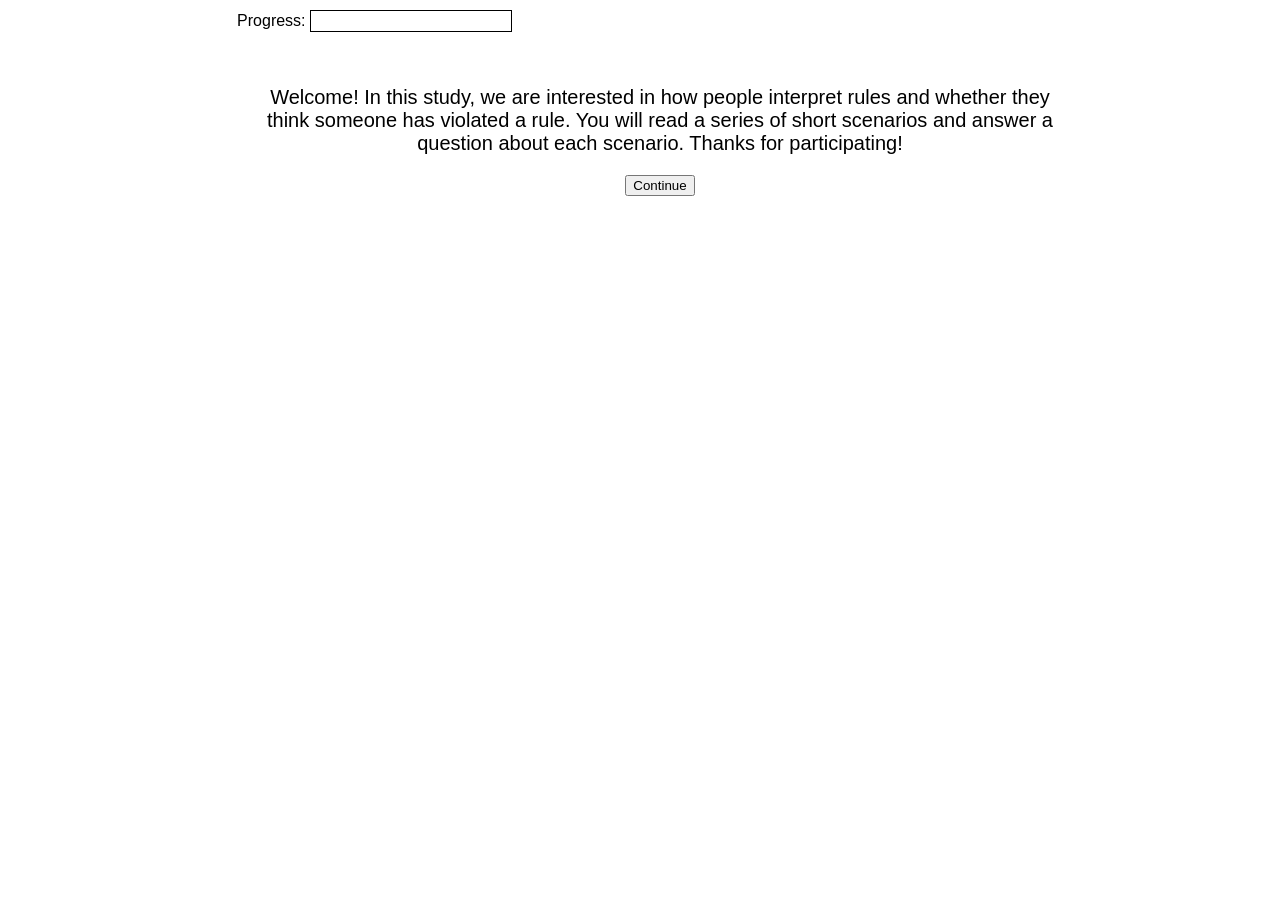
<file: experiments/main-repli/index.html>
<html>

<head>
    <title>Rule interpretation experiment</title>

    <!-- external general utilities -->
    <script src="./_shared/js/jquery-1.11.1.min.js "></script>
    <script src="./_shared/full-projects/jquery-ui/jquery-ui.min.js"></script>
    <script src="./_shared/js/underscore-min.js"></script>
    <script src="./_shared/js/collectdata.js"></script>

    <!-- cocolab experiment logic -->
    <script src="./_shared/js/exp-V2.js"></script>
    <script src="./_shared/js/stream-V2.js"></script>

    <!-- cocolab general utilities -->
    <script src="./_shared/js/browserCheck.js"></script>
    <script src="./_shared/js/utils.js"></script>

    <!-- CSS -->
    <link href="./_shared/full-projects/jquery-ui/jquery-ui.min.css" rel="stylesheet" type="text/css"/>
    <link href="./_shared/css/cocolab-style.css" rel="stylesheet" type="text/css"/>
    <link href="./css/local-style.css" rel="stylesheet" type="text/css"/>

    <!-- experiment files -->
    <script src="./js/stimuli.js"></script>
    <script src="./js/index.js"></script>
</head>

<body onload="init();">
  <noscript>This task requires JavaScript.</noscript>

  <div id="debug_overlay" style="display:none; position:fixed; top:8px; left:8px; z-index:9999; background:rgba(0,0,0,0.75); color:#fff; font-family:monospace; font-size:13px; padding:6px 10px; border-radius:4px; pointer-events:none;">
    Tab switches: <span id="debug_tab_switches">0</span><br>
    Cursor departs: <span id="debug_cursor_departs">0</span>
  </div>

  <!-- Warning toast (shown when approaching the integrity threshold) -->
  <div id="warning_toast" style="display:none; position:fixed; top:16px; left:50%; transform:translateX(-50%); z-index:10000; background:#fff3cd; color:#856404; border:2px solid #ffc107; padding:14px 22px; border-radius:6px; font-size:15px; max-width:520px; width:90%; text-align:center; box-shadow:0 2px 10px rgba(0,0,0,0.2);"></div>

  <!-- Return-study overlay (shown when threshold is exceeded) -->
  <div id="return_study_overlay" style="display:none; position:fixed; top:0; left:0; width:100%; height:100%; background:#fff; z-index:99999; overflow-y:auto;">
    <div style="max-width:600px; margin:80px auto; padding:30px; text-align:center; font-family:Arial, Helvetica, sans-serif;">
      <h2 style="color:#c00;">Please return this study.</h2>
      <p>You have left the study window (by switching browser tabs or moving your cursor outside the browser) more than 4 times. As stated in the instructions, participants who do so will be asked to return the study.</p>
      <p>Please return this submission via your <strong>Prolific</strong> dashboard.</p>
      <p><strong>DO NOT SUBMIT FOR APPROVAL.</strong> To avoid adversely affecting your approval rate, you must return the study.</p>
      <p>You may message the study administrator with the message <em>"BROWSER WINDOW"</em> to receive a partial payment for your time. (Please allow up to 24 hours for processing.)</p>
    </div>
  </div>

  <!-- SLIDE: Welcome / start -->
  <div class="slide" id="i0">
    <br><br>
    <p id="instruct-text">
      Welcome! In this study, we are interested in how people interpret rules and whether they think someone has violated a rule.
      You will read a series of short scenarios and answer a question about each scenario. Thanks for participating!
    </p>
    <button id="start_button" type="button">Continue</button>
    <p id="mustaccept" style="color:red; display:none;">Please accept the HIT before starting.</p>
  </div>

  <!-- SLIDE: Consent form -->
  <div class="slide" id="consent" style="text-align:left;">
    <br>
    <h2>Consent Form</h2>
    <p>Please consider the following information before agreeing to participate: <br><br>
      • In this experiment you will read a few short stories and answer brief questions about them. The entire study should take approximately 6 minutes to complete. <br> 
      • You must be at least 18 years of age to participate in this study. <br>
      • There are no risks or personal benefits of any kind involved in this study (other than your remuneration). <br>
      • You will be paid for your participation at the posted rate (provided that you complete the whole study). <br>
      • Your participation in this study will remain confidential. The researchers will not record or analyse any data allowing for your identification. <br> 
      • This is an academic study and the researchers are not going to use obtained results for any commercial purposes. <br>
      • Participation in this study is voluntary. At any point, you may refuse to participate further without providing any explanation. <br>
      • The study is part of a research project conducted at the Interdisciplinary Centre for Ethics at the Jagiellonian University. Should you have any questions or wish to learn more about this study and its results, please reach out to Piotr Bystranowski at piotr.bystranowski@uj.edu.pl <br>
      • By clicking the "I consent &mdash; continue" button below, and proceeding to the study task you indicate that you have read this form and consented to participate in accordance with the above conditions. <br>
    </p>
    <div style="text-align:center;"><button type="button" onclick="_s.button()">I consent &mdash; continue</button></div>
  </div>

  <!-- Failed comprehension check overlay -->
  <div id="failed_check_overlay" style="display:none; position:fixed; top:0; left:0; width:100%; height:100%; background:#fff; z-index:99999; overflow-y:auto;">
    <div style="max-width:600px; margin:80px auto; padding:30px; text-align:center; font-family:Arial, Helvetica, sans-serif;">
      <h2 style="color:#c00;">Please return this study.</h2>
      <p>You did not pass the comprehension check after two attempts. We require participants to understand the instructions before proceeding.</p>
      <p>Please return this submission via your <strong>Prolific</strong> dashboard.</p>
      <p><strong>DO NOT SUBMIT FOR APPROVAL.</strong> To avoid adversely affecting your approval rate, you must return the study.</p>
      <p>You may message the study administrator with the message <em>"COMP CHECK"</em> to receive a partial payment for your time. (Please allow up to 24 hours for processing.)</p>
    </div>
  </div>

  <!-- SLIDE: Instructions -->
  <div class="slide" id="instructions">
    <br>
    <h2>Instructions</h2>
    <div id="instructions_main"></div>
    <p><b>Important:</b> This study records mouse movements and tab switching to ensure you do not consult external sources during the task. <b><span style="color:red;">If your cursor leaves the browser window and/or you switch tabs more than 4 times during the study, you will be asked to return the study.</span></b></p>
    <div style="text-align:center;"><button type="button" onclick="_s.button()">Continue</button></div>
  </div>

  <!-- SLIDE: Comprehension check -->
  <div class="slide" id="comprehension_check">
    <br>
    <h2>Comprehension Check</h2>
    <p>Were you able to understand the instructions on the previous page?<br>
    If so, please select the statement that best matches the instructions you just read.</p>
    <div id="comp_check_options" style="text-align:left; margin:15px 0;"></div>
    <p id="comp_check_error" style="color:red; display:none;">That answer is incorrect. Please try again.</p>
    <p id="comp_check_no_selection" style="color:red; display:none;">Please select an answer before continuing.</p>
    <div style="text-align:center;">
      <button type="button" onclick="_s.back_to_instructions()">Re-read instructions</button>
      &nbsp;&nbsp;
      <button type="button" onclick="_s.submit_check()">Start study</button>
    </div>
  </div>

  <!-- SLIDE: Trial -->
  <div class="slide" id="trial">
    <br>

    <div id="demoView" style="text-align:left; font-family: Arial, Helvetica, sans-serif;">
      <font color="red"><b>DEMO VIEW</b></font><br>
      <div id="demoName"></div>
      <div id="demoCondition"></div>
    </div>

    <br>

    <div id="vignette" style="text-align:justify; font-family: Arial, Helvetica, sans-serif; background-color:#faeeca; padding:10px; border:5px solid gray;">
    </div>

    <hr>

    <table style="font-size:18px; width:100%;">

      <tr>
        <td>
          <div id="question_text" style="text-align:left;"></div>
          <p id="question_bonus_note" style="font-size:14px; font-style:italic; text-align:left; margin-top:10px; margin-bottom:0;"></p>
          <center><br>
            <label><input type="radio" name="q1" value="yes"/> YES</label>
            &nbsp;&nbsp;&nbsp;
            <label><input type="radio" name="q1" value="no"/> NO</label>
          </center>
        </td>
      </tr>

      <tr>
        <td>
          <center>
            <p id="error_msg" style="color:red; display:none;">Please answer the question before proceeding.</p>
          </center>
        </td>
      </tr>

      <tr>
        <td>
          <center>
            <button onclick="_s.button_continue()">Continue</button>
          </center>
        </td>
      </tr>

    </table>
  </div>

  <!-- SLIDE: Debrief / subject info -->
  <div class="slide" id="subj_info">
    <div class="long_form">
      <p><p>
      <div class="subj_info_title">Additional information</div>

      <p>Answering the following questions is optional, but will help us understand your responses in the study.</p>

      <p>Native language: <input type="text" id="language"/><br>
      <label>(the language(s) spoken at home when you were a child)</label></p>

      <p>What best describes your legal background?
      <select id="legaltraining">
        <option value="-1"></option>
        <option value="0">No formal legal training and/or law school</option>
        <option value="1">Some formal legal training and/or law school</option>
        <option value="2">Professional legal degree (such as a JD or LLM)</option>
        <option value="3">Practicing lawyer</option>
      </select>
      </p>

      <p>Did you read the instructions and do you think you did the experiment correctly?<br>
      <label><input type="radio" name="assess" value="No"/> No</label>
      <label><input type="radio" name="assess" value="Yes"/> Yes</label>
      <label><input type="radio" name="assess" value="Confused"/> I was confused</label></p>

      <p>Were there any problems or bugs in the experiment?</p>
      <textarea id="problems" rows="2" cols="50"></textarea>

      <p>Gender:
      <select id="gender">
        <option value=""></option>
        <option value="Male">Male</option>
        <option value="Female">Female</option>
        <option value="Other">Other/Prefer not to answer</option>
      </select>
      </p>

      <p>Age: <input type="text" id="age"/></p>

      <div id="checkboxes">
      <p>What is your race/ethnicity? Select all that apply:</p>
      <ul style="list-style-type:none;" align="center">
        <li><label><input name="raceX" type="checkbox" id="Asian" value="Asian"/> Asian</label></li>
        <li><label><input name="raceX" type="checkbox" id="AA" value="AA"/> Black or African American</label></li>
        <li><label><input name="raceX" type="checkbox" id="Latino" value="Latino"/> Hispanic or Latino</label></li>
        <li><label><input name="raceX" type="checkbox" id="PI" value="PI"/> Native Hawaiian or Other Pacific Islander</label></li>
        <li><label><input name="raceX" type="checkbox" id="White" value="White"/> White</label></li>
      </ul>
      </div>

      <p>Level of Education:
      <select id="education">
        <option value="-1"></option>
        <option value="0">Some High School</option>
        <option value="1">Graduated High School</option>
        <option value="2">Some College</option>
        <option value="3">Graduated College</option>
        <option value="4">Hold a higher degree</option>
      </select>
      </p>

      <p>Which of the following options do you feel your political beliefs most closely align with?</p>
      <select id="affiliation">
        <option value="-1"></option>
        <option value="0">Liberal Democrat (most liberal)</option>
        <option value="1">Democratic-leaning Independent</option>
        <option value="2">Moderate Democrat</option>
        <option value="3">Independent (most neutral)</option>
        <option value="4">Moderate Republican</option>
        <option value="5">Republican-leaning Independent</option>
        <option value="6">Conservative Republican (most conservative)</option>
      </select>

      <p>How familiar are you with AI chatbot platforms such as ChatGPT, Claude, and Gemini?
      <select id="ai_familiarity">
        <option value="-1"></option>
        <option value="0">Not at all familiar</option>
        <option value="1">Not very familiar</option>
        <option value="2">Moderately familiar</option>
        <option value="3">Highly familiar</option>
      </select>
      </p>

      <p>Did you enjoy the experiment?</p>
      <select id="enjoyment">
        <option value="-1"></option>
        <option value="0">No.</option>
        <option value="1">It was fine.</option>
        <option value="2">Yes.</option>
      </select>

      <p>We would be interested in any comments you have about this experiment. Please type them here:</p>
      <textarea id="comments" rows="3" cols="50"></textarea>
      <br/><p>
      <button onclick="_s.button_submit()">Submit</button>
    </div>
  </div>

  <div id="thanks" class="slide js">
    <p class="big">Thanks for your time!</p>
    Please do not close this window...
  </div>

  <div class="progress">
    <span>Progress:</span>
    <div class="bar-wrapper">
      <div class="bar" width="0%"></div>
    </div>
  </div>

</body>
</html>
</file>
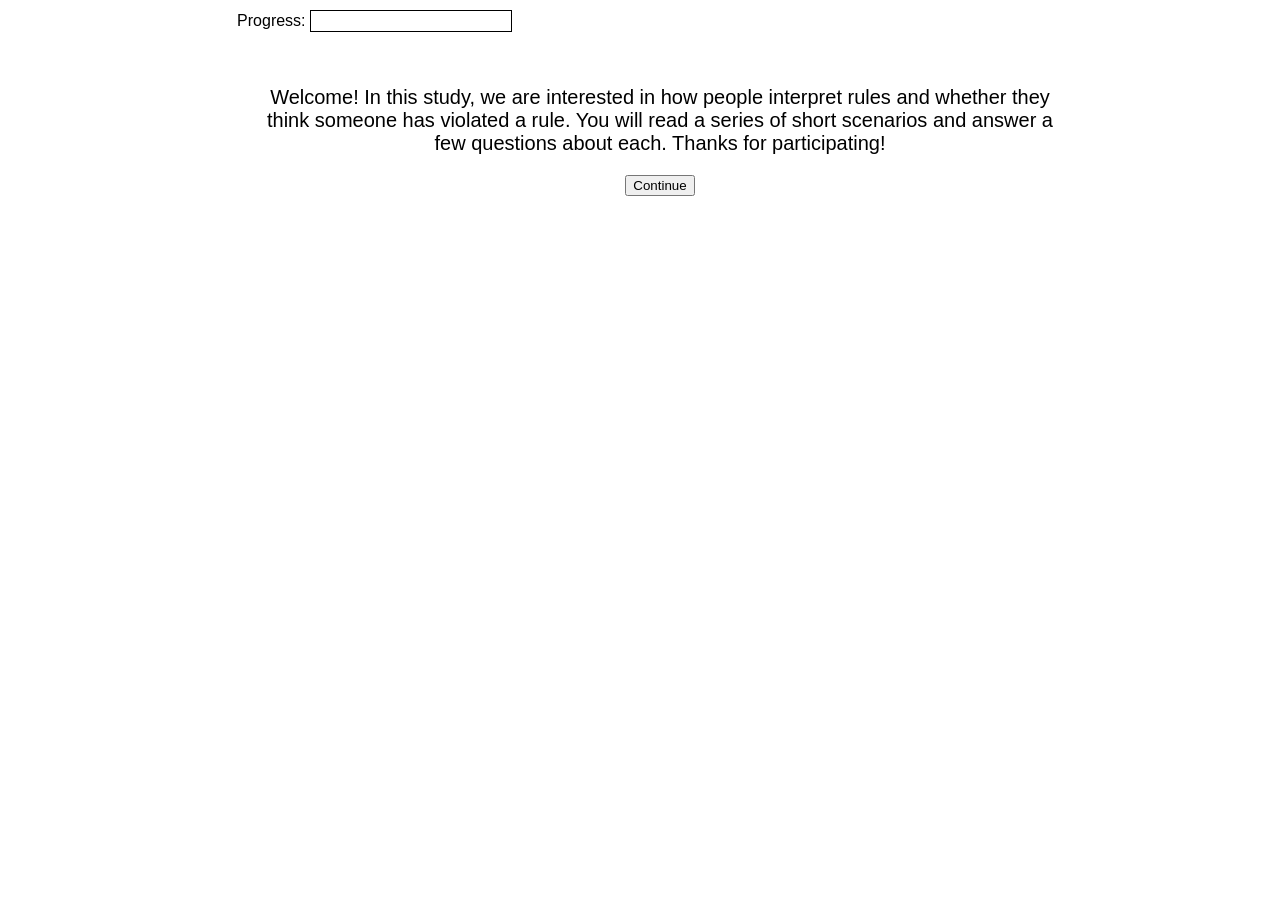
<file: experiments/main/index.html>
<html>

<head>
    <title>Rule interpretation experiment</title>

    <!-- external general utilities -->
    <script src="./_shared/js/jquery-1.11.1.min.js "></script>
    <script src="./_shared/full-projects/jquery-ui/jquery-ui.min.js"></script>
    <script src="./_shared/js/underscore-min.js"></script>
    <script src="./_shared/js/collectdata.js"></script>

    <!-- cocolab experiment logic -->
    <script src="./_shared/js/exp-V2.js"></script>
    <script src="./_shared/js/stream-V2.js"></script>

    <!-- cocolab general utilities -->
    <script src="./_shared/js/browserCheck.js"></script>
    <script src="./_shared/js/utils.js"></script>

    <!-- CSS -->
    <link href="./_shared/full-projects/jquery-ui/jquery-ui.min.css" rel="stylesheet" type="text/css"/>
    <link href="./_shared/css/cocolab-style.css" rel="stylesheet" type="text/css"/>
    <link href="./css/local-style.css" rel="stylesheet" type="text/css"/>

    <!-- experiment files -->
    <script src="./js/stimuli.js"></script>
    <script src="./js/index.js"></script>
</head>

<body onload="init();">
  <noscript>This task requires JavaScript.</noscript>

  <div id="debug_overlay" style="display:none; position:fixed; top:8px; left:8px; z-index:9999; background:rgba(0,0,0,0.75); color:#fff; font-family:monospace; font-size:13px; padding:6px 10px; border-radius:4px; pointer-events:none;">
    Tab switches: <span id="debug_tab_switches">0</span><br>
    Cursor departs: <span id="debug_cursor_departs">0</span>
  </div>

  <!-- Warning toast (shown when approaching the integrity threshold) -->
  <div id="warning_toast" style="display:none; position:fixed; top:16px; left:50%; transform:translateX(-50%); z-index:10000; background:#fff3cd; color:#856404; border:2px solid #ffc107; padding:14px 22px; border-radius:6px; font-size:15px; max-width:520px; width:90%; text-align:center; box-shadow:0 2px 10px rgba(0,0,0,0.2);"></div>

  <!-- Return-study overlay (shown when threshold is exceeded) -->
  <div id="return_study_overlay" style="display:none; position:fixed; top:0; left:0; width:100%; height:100%; background:#fff; z-index:99999; overflow-y:auto;">
    <div style="max-width:600px; margin:80px auto; padding:30px; text-align:center; font-family:Arial, Helvetica, sans-serif;">
      <h2 style="color:#c00;">Please return this study.</h2>
      <p>You have left the study window (by switching browser tabs or moving your cursor outside the browser) more than 4 times. As stated in the instructions, participants who do so will be asked to return the study.</p>
      <p>Please return this submission via your <strong>Prolific</strong> dashboard.</p>
      <p><strong>DO NOT SUBMIT FOR APPROVAL.</strong> To avoid adversely affecting your approval rate, you must return the study.</p>
      <p>You may message the study administrator with the message <em>"BROWSER WINDOW"</em> to receive a partial payment for your time. (Please allow up to 24 hours for processing.)</p>
    </div>
  </div>

  <!-- SLIDE: Welcome / start -->
  <div class="slide" id="i0">
    <br><br>
    <p id="instruct-text">
      Welcome! In this study, we are interested in how people interpret rules and whether they think someone has violated a rule.
      You will read a series of short scenarios and answer a few questions about each. Thanks for participating!
    </p>
    <button id="start_button" type="button">Continue</button>
    <p id="mustaccept" style="color:red; display:none;">Please accept the HIT before starting.</p>
  </div>

  <!-- SLIDE: Consent form -->
  <div class="slide" id="consent" style="text-align:left;">
    <br>
    <h2>Consent Form</h2>
    <p>Please consider the following information before agreeing to participate: <br><br>
      • In this experiment you will read a few short stories and answer brief questions about them. The entire study should take approximately 6 minutes to complete. <br> 
      • You must be at least 18 years of age to participate in this study. <br>
      • There are no risks or personal benefits of any kind involved in this study (other than your remuneration). <br>
      • You will be paid for your participation at the posted rate (provided that you complete the whole study). <br>
      • Your participation in this study will remain confidential. The researchers will not record or analyse any data allowing for your identification. <br> 
      • This is an academic study and the researchers are not going to use obtained results for any commercial purposes. <br>
      • Participation in this study is voluntary. At any point, you may refuse to participate further without providing any explanation. <br>
      • The study is part of a research project conducted at the Interdisciplinary Centre for Ethics at the Jagiellonian University. Should you have any questions or wish to learn more about this study and its results, please reach out to Piotr Bystranowski at piotr.bystranowski@uj.edu.pl <br>
      • By clicking the "I consent &mdash; continue" button below, and proceeding to the study task you indicate that you have read this form and consented to participate in accordance with the above conditions. <br>
    </p>
    <div style="text-align:center;"><button type="button" onclick="_s.button()">I consent &mdash; continue</button></div>
  </div>

  <!-- Failed comprehension check overlay -->
  <div id="failed_check_overlay" style="display:none; position:fixed; top:0; left:0; width:100%; height:100%; background:#fff; z-index:99999; overflow-y:auto;">
    <div style="max-width:600px; margin:80px auto; padding:30px; text-align:center; font-family:Arial, Helvetica, sans-serif;">
      <h2 style="color:#c00;">Please return this study.</h2>
      <p>You did not pass the comprehension check after two attempts. We require participants to understand the instructions before proceeding.</p>
      <p>Please return this submission via your <strong>Prolific</strong> dashboard.</p>
      <p><strong>DO NOT SUBMIT FOR APPROVAL.</strong> To avoid adversely affecting your approval rate, you must return the study.</p>
      <p>You may message the study administrator with the message <em>"COMP CHECK"</em> to receive a partial payment for your time. (Please allow up to 24 hours for processing.)</p>
    </div>
  </div>

  <!-- SLIDE: Instructions -->
  <div class="slide" id="instructions">
    <br>
    <h2>Instructions</h2>
    <p>In this study, you will read a series of short scenarios. Each scenario describes a rule that was established for a specific reason, along with a description of what one person did.</p>
    <p>For each scenario, you will answer <b>two questions in sequence</b>:</p>
    <ol>
      <li style="margin-bottom:8px;"><b>Your own judgment:</b> Did the person violate the rule? Answer <b>YES</b> or <b>NO</b> based on your own interpretation of the situation.</li>
      <li id="instructions_q2_item"></li>
    </ol>
    <p>Please read each scenario carefully before responding.</p>
    <p><b>Important:</b> This study records mouse movements and tab switching to ensure you do not consult external sources during the task. <b><span style="color:red;">If your cursor leaves the browser window and/or you switch tabs more than 4 times during the study, you will be asked to return the study.</span></b></p>
    <div style="text-align:center;"><button type="button" onclick="_s.button()">Continue</button></div>
  </div>

  <!-- SLIDE: Comprehension check -->
  <div class="slide" id="comprehension_check">
    <br>
    <h2>Comprehension Check</h2>
    <p>Were you able to understand the instructions on the previous page?<br>
    If so, please select the statement that best matches the instructions you just read.</p>
    <div id="comp_check_options" style="text-align:left; margin:15px 0;"></div>
    <p id="comp_check_error" style="color:red; display:none;">That answer is incorrect. Please try again.</p>
    <p id="comp_check_no_selection" style="color:red; display:none;">Please select an answer before continuing.</p>
    <div style="text-align:center;">
      <button type="button" onclick="_s.back_to_instructions()">Re-read instructions</button>
      &nbsp;&nbsp;
      <button type="button" onclick="_s.submit_check()">Start study</button>
    </div>
  </div>

  <!-- SLIDE: Trial -->
  <div class="slide" id="trial">
    <br>

    <div id="demoView" style="text-align:left; font-family: Arial, Helvetica, sans-serif;">
      <font color="red"><b>DEMO VIEW</b></font><br>
      <div id="demoName"></div>
      <div id="demoCondition"></div>
    </div>

    <br>

    <div id="vignette" style="text-align:justify; font-family: Arial, Helvetica, sans-serif; background-color:#faeeca; padding:10px; border:5px solid gray;">
    </div>

    <hr>

    <div id="q1_section">
    <table style="font-size:18px; width:100%;">

      <tr>
        <td>
          <div id="q1_text" style="text-align:left;"></div>
          <p style="font-size:14px; font-style:italic; text-align:left; margin-top:10px; margin-bottom:0;">Answer based on your own opinion. Your response to this question does not impact your bonus payment.</p>
          <center><br>
            <label><input type="radio" name="q1" value="yes"/> YES</label>
            &nbsp;&nbsp;&nbsp;
            <label><input type="radio" name="q1" value="no"/> NO</label>
          </center>
        </td>
      </tr>

      <tr>
        <td>
          <center>
            <p id="error_msg_q1" style="color:red; display:none;">Please answer the question before proceeding.</p>
          </center>
        </td>
      </tr>

      <tr>
        <td>
          <center>
            <button onclick="_s.button_q1_continue()">Continue</button>
          </center>
        </td>
      </tr>

    </table>
    </div>

    <div id="prediction_section" style="display:none;">
    <div id="q1_recap" style="font-size:18px; text-align:left; background-color:#f0f0f0; padding:8px; margin-bottom:10px;"></div>
    <table style="font-size:18px; width:100%;">

      <tr>
        <td>
          <div id="q2_text" style="text-align:left;"></div>
          <p id="q2_bonus_note" style="font-size:14px; font-style:italic; text-align:left; margin-top:10px; margin-bottom:0;"></p>
          <center><br>
            <label><input type="radio" name="q2" value="yes"/> YES</label>
            &nbsp;&nbsp;&nbsp;
            <label><input type="radio" name="q2" value="no"/> NO</label>
          </center>
        </td>
      </tr>

      <tr>
        <td>
          <center>
            <p id="error_msg_q2" style="color:red; display:none;">Please answer the question before proceeding.</p>
          </center>
        </td>
      </tr>

      <tr>
        <td>
          <center>
            <button id="done_trial" onclick="_s.button_continue()">Continue</button>
          </center>
        </td>
      </tr>

    </table>
    </div>
  </div>

  <!-- SLIDE: Debrief / subject info -->
  <div class="slide" id="subj_info">
    <div class="long_form">
      <p><p>
      <div class="subj_info_title">Additional information</div>

      <p>Answering the following questions is optional, but will help us understand your responses in the study.</p>

      <p>Native language: <input type="text" id="language"/><br>
      <label>(the language(s) spoken at home when you were a child)</label></p>

      <p>What best describes your legal background?
      <select id="legaltraining">
        <option value="-1"></option>
        <option value="0">No formal legal training and/or law school</option>
        <option value="1">Some formal legal training and/or law school</option>
        <option value="2">Professional legal degree (such as a JD or LLM)</option>
        <option value="3">Practicing lawyer</option>
      </select>
      </p>

      <p>Did you read the instructions and do you think you did the experiment correctly?<br>
      <label><input type="radio" name="assess" value="No"/> No</label>
      <label><input type="radio" name="assess" value="Yes"/> Yes</label>
      <label><input type="radio" name="assess" value="Confused"/> I was confused</label></p>

      <p>Were there any problems or bugs in the experiment?</p>
      <textarea id="problems" rows="2" cols="50"></textarea>

      <p>Gender:
      <select id="gender">
        <option value=""></option>
        <option value="Male">Male</option>
        <option value="Female">Female</option>
        <option value="Other">Other/Prefer not to answer</option>
      </select>
      </p>

      <p>Age: <input type="text" id="age"/></p>

      <div id="checkboxes">
      <p>What is your race/ethnicity? Select all that apply:</p>
      <ul style="list-style-type:none;" align="center">
        <li><label><input name="raceX" type="checkbox" id="Asian" value="Asian"/> Asian</label></li>
        <li><label><input name="raceX" type="checkbox" id="AA" value="AA"/> Black or African American</label></li>
        <li><label><input name="raceX" type="checkbox" id="Latino" value="Latino"/> Hispanic or Latino</label></li>
        <li><label><input name="raceX" type="checkbox" id="PI" value="PI"/> Native Hawaiian or Other Pacific Islander</label></li>
        <li><label><input name="raceX" type="checkbox" id="White" value="White"/> White</label></li>
      </ul>
      </div>

      <p>Level of Education:
      <select id="education">
        <option value="-1"></option>
        <option value="0">Some High School</option>
        <option value="1">Graduated High School</option>
        <option value="2">Some College</option>
        <option value="3">Graduated College</option>
        <option value="4">Hold a higher degree</option>
      </select>
      </p>

      <p>Which of the following options do you feel your political beliefs most closely align with?</p>
      <select id="affiliation">
        <option value="-1"></option>
        <option value="0">Liberal Democrat (most liberal)</option>
        <option value="1">Democratic-leaning Independent</option>
        <option value="2">Moderate Democrat</option>
        <option value="3">Independent (most neutral)</option>
        <option value="4">Moderate Republican</option>
        <option value="5">Republican-leaning Independent</option>
        <option value="6">Conservative Republican (most conservative)</option>
      </select>

      <p>How familiar are you with AI chatbot platforms such as ChatGPT, Claude, and Gemini?
      <select id="ai_familiarity">
        <option value="-1"></option>
        <option value="0">Not at all familiar</option>
        <option value="1">Not very familiar</option>
        <option value="2">Moderately familiar</option>
        <option value="3">Highly familiar</option>
      </select>
      </p>

      <p>Did you enjoy the experiment?</p>
      <select id="enjoyment">
        <option value="-1"></option>
        <option value="0">No.</option>
        <option value="1">It was fine.</option>
        <option value="2">Yes.</option>
      </select>

      <p>We would be interested in any comments you have about this experiment. Please type them here:</p>
      <textarea id="comments" rows="3" cols="50"></textarea>
      <br/><p>
      <button onclick="_s.button_submit()">Submit</button>
    </div>
  </div>

  <div id="thanks" class="slide js">
    <p class="big">Thanks for your time!</p>
    Please do not close this window...
  </div>

  <div class="progress">
    <span>Progress:</span>
    <div class="bar-wrapper">
      <div class="bar" width="0%"></div>
    </div>
  </div>

</body>
</html>
</file>
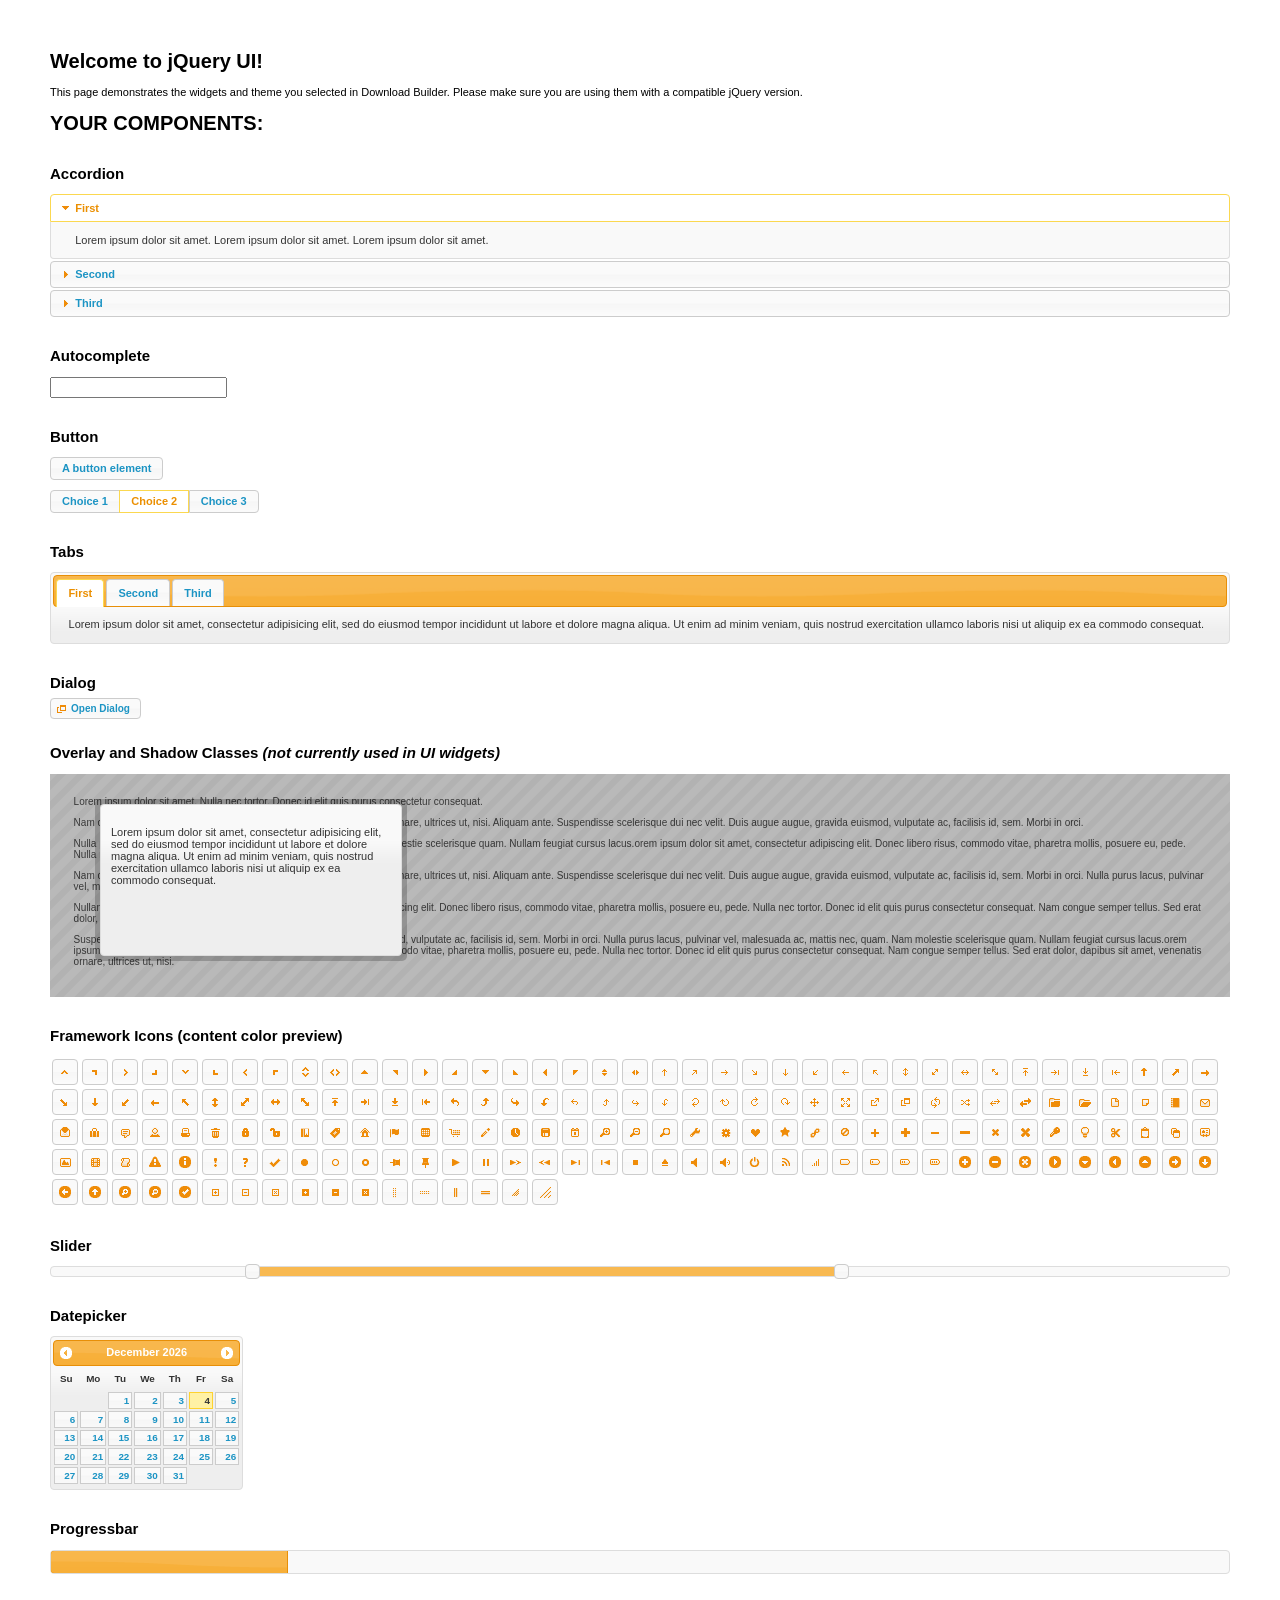
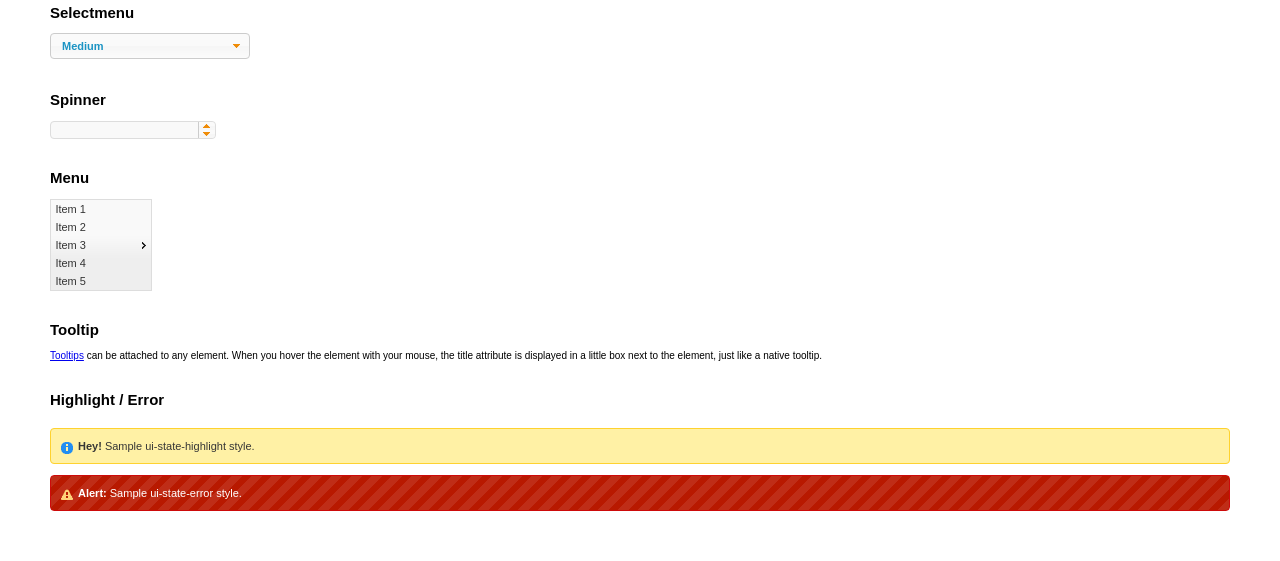
<file: experiments/main-repli/_shared/full-projects/jquery-ui/index.html>
<!doctype html>
<html lang="us">
<head>
	<meta charset="utf-8">
	<title>jQuery UI Example Page</title>
	<link href="jquery-ui.css" rel="stylesheet">
	<style>
	body{
		font: 62.5% "Trebuchet MS", sans-serif;
		margin: 50px;
	}
	.demoHeaders {
		margin-top: 2em;
	}
	#dialog-link {
		padding: .4em 1em .4em 20px;
		text-decoration: none;
		position: relative;
	}
	#dialog-link span.ui-icon {
		margin: 0 5px 0 0;
		position: absolute;
		left: .2em;
		top: 50%;
		margin-top: -8px;
	}
	#icons {
		margin: 0;
		padding: 0;
	}
	#icons li {
		margin: 2px;
		position: relative;
		padding: 4px 0;
		cursor: pointer;
		float: left;
		list-style: none;
	}
	#icons span.ui-icon {
		float: left;
		margin: 0 4px;
	}
	.fakewindowcontain .ui-widget-overlay {
		position: absolute;
	}
	select {
		width: 200px;
	}
	</style>
</head>
<body>

<h1>Welcome to jQuery UI!</h1>

<div class="ui-widget">
	<p>This page demonstrates the widgets and theme you selected in Download Builder. Please make sure you are using them with a compatible jQuery version.</p>
</div>

<h1>YOUR COMPONENTS:</h1>


<!-- Accordion -->
<h2 class="demoHeaders">Accordion</h2>
<div id="accordion">
	<h3>First</h3>
	<div>Lorem ipsum dolor sit amet. Lorem ipsum dolor sit amet. Lorem ipsum dolor sit amet.</div>
	<h3>Second</h3>
	<div>Phasellus mattis tincidunt nibh.</div>
	<h3>Third</h3>
	<div>Nam dui erat, auctor a, dignissim quis.</div>
</div>



<!-- Autocomplete -->
<h2 class="demoHeaders">Autocomplete</h2>
<div>
	<input id="autocomplete" title="type &quot;a&quot;">
</div>



<!-- Button -->
<h2 class="demoHeaders">Button</h2>
<button id="button">A button element</button>
<form style="margin-top: 1em;">
	<div id="radioset">
		<input type="radio" id="radio1" name="radio"><label for="radio1">Choice 1</label>
		<input type="radio" id="radio2" name="radio" checked="checked"><label for="radio2">Choice 2</label>
		<input type="radio" id="radio3" name="radio"><label for="radio3">Choice 3</label>
	</div>
</form>



<!-- Tabs -->
<h2 class="demoHeaders">Tabs</h2>
<div id="tabs">
	<ul>
		<li><a href="#tabs-1">First</a></li>
		<li><a href="#tabs-2">Second</a></li>
		<li><a href="#tabs-3">Third</a></li>
	</ul>
	<div id="tabs-1">Lorem ipsum dolor sit amet, consectetur adipisicing elit, sed do eiusmod tempor incididunt ut labore et dolore magna aliqua. Ut enim ad minim veniam, quis nostrud exercitation ullamco laboris nisi ut aliquip ex ea commodo consequat.</div>
	<div id="tabs-2">Phasellus mattis tincidunt nibh. Cras orci urna, blandit id, pretium vel, aliquet ornare, felis. Maecenas scelerisque sem non nisl. Fusce sed lorem in enim dictum bibendum.</div>
	<div id="tabs-3">Nam dui erat, auctor a, dignissim quis, sollicitudin eu, felis. Pellentesque nisi urna, interdum eget, sagittis et, consequat vestibulum, lacus. Mauris porttitor ullamcorper augue.</div>
</div>



<!-- Dialog NOTE: Dialog is not generated by UI in this demo so it can be visually styled in themeroller-->
<h2 class="demoHeaders">Dialog</h2>
<p><a href="#" id="dialog-link" class="ui-state-default ui-corner-all"><span class="ui-icon ui-icon-newwin"></span>Open Dialog</a></p>

<h2 class="demoHeaders">Overlay and Shadow Classes <em>(not currently used in UI widgets)</em></h2>
<div style="position: relative; width: 96%; height: 200px; padding:1% 2%; overflow:hidden;" class="fakewindowcontain">
	<p>Lorem ipsum dolor sit amet,  Nulla nec tortor. Donec id elit quis purus consectetur consequat. </p><p>Nam congue semper tellus. Sed erat dolor, dapibus sit amet, venenatis ornare, ultrices ut, nisi. Aliquam ante. Suspendisse scelerisque dui nec velit. Duis augue augue, gravida euismod, vulputate ac, facilisis id, sem. Morbi in orci. </p><p>Nulla purus lacus, pulvinar vel, malesuada ac, mattis nec, quam. Nam molestie scelerisque quam. Nullam feugiat cursus lacus.orem ipsum dolor sit amet, consectetur adipiscing elit. Donec libero risus, commodo vitae, pharetra mollis, posuere eu, pede. Nulla nec tortor. Donec id elit quis purus consectetur consequat. </p><p>Nam congue semper tellus. Sed erat dolor, dapibus sit amet, venenatis ornare, ultrices ut, nisi. Aliquam ante. Suspendisse scelerisque dui nec velit. Duis augue augue, gravida euismod, vulputate ac, facilisis id, sem. Morbi in orci. Nulla purus lacus, pulvinar vel, malesuada ac, mattis nec, quam. Nam molestie scelerisque quam. </p><p>Nullam feugiat cursus lacus.orem ipsum dolor sit amet, consectetur adipiscing elit. Donec libero risus, commodo vitae, pharetra mollis, posuere eu, pede. Nulla nec tortor. Donec id elit quis purus consectetur consequat. Nam congue semper tellus. Sed erat dolor, dapibus sit amet, venenatis ornare, ultrices ut, nisi. Aliquam ante. </p><p>Suspendisse scelerisque dui nec velit. Duis augue augue, gravida euismod, vulputate ac, facilisis id, sem. Morbi in orci. Nulla purus lacus, pulvinar vel, malesuada ac, mattis nec, quam. Nam molestie scelerisque quam. Nullam feugiat cursus lacus.orem ipsum dolor sit amet, consectetur adipiscing elit. Donec libero risus, commodo vitae, pharetra mollis, posuere eu, pede. Nulla nec tortor. Donec id elit quis purus consectetur consequat. Nam congue semper tellus. Sed erat dolor, dapibus sit amet, venenatis ornare, ultrices ut, nisi. </p>

	<!-- ui-dialog -->
	<div class="ui-overlay"><div class="ui-widget-overlay"></div><div class="ui-widget-shadow ui-corner-all" style="width: 302px; height: 152px; position: absolute; left: 50px; top: 30px;"></div></div>
	<div style="position: absolute; width: 280px; height: 130px;left: 50px; top: 30px; padding: 10px;" class="ui-widget ui-widget-content ui-corner-all">
		<div class="ui-dialog-content ui-widget-content" style="background: none; border: 0;">
			<p>Lorem ipsum dolor sit amet, consectetur adipisicing elit, sed do eiusmod tempor incididunt ut labore et dolore magna aliqua. Ut enim ad minim veniam, quis nostrud exercitation ullamco laboris nisi ut aliquip ex ea commodo consequat.</p>
		</div>
	</div>

</div>

<!-- ui-dialog -->
<div id="dialog" title="Dialog Title">
	<p>Lorem ipsum dolor sit amet, consectetur adipisicing elit, sed do eiusmod tempor incididunt ut labore et dolore magna aliqua. Ut enim ad minim veniam, quis nostrud exercitation ullamco laboris nisi ut aliquip ex ea commodo consequat.</p>
</div>



<h2 class="demoHeaders">Framework Icons (content color preview)</h2>
<ul id="icons" class="ui-widget ui-helper-clearfix">
	<li class="ui-state-default ui-corner-all" title=".ui-icon-carat-1-n"><span class="ui-icon ui-icon-carat-1-n"></span></li>
	<li class="ui-state-default ui-corner-all" title=".ui-icon-carat-1-ne"><span class="ui-icon ui-icon-carat-1-ne"></span></li>
	<li class="ui-state-default ui-corner-all" title=".ui-icon-carat-1-e"><span class="ui-icon ui-icon-carat-1-e"></span></li>
	<li class="ui-state-default ui-corner-all" title=".ui-icon-carat-1-se"><span class="ui-icon ui-icon-carat-1-se"></span></li>
	<li class="ui-state-default ui-corner-all" title=".ui-icon-carat-1-s"><span class="ui-icon ui-icon-carat-1-s"></span></li>
	<li class="ui-state-default ui-corner-all" title=".ui-icon-carat-1-sw"><span class="ui-icon ui-icon-carat-1-sw"></span></li>
	<li class="ui-state-default ui-corner-all" title=".ui-icon-carat-1-w"><span class="ui-icon ui-icon-carat-1-w"></span></li>
	<li class="ui-state-default ui-corner-all" title=".ui-icon-carat-1-nw"><span class="ui-icon ui-icon-carat-1-nw"></span></li>
	<li class="ui-state-default ui-corner-all" title=".ui-icon-carat-2-n-s"><span class="ui-icon ui-icon-carat-2-n-s"></span></li>
	<li class="ui-state-default ui-corner-all" title=".ui-icon-carat-2-e-w"><span class="ui-icon ui-icon-carat-2-e-w"></span></li>
	<li class="ui-state-default ui-corner-all" title=".ui-icon-triangle-1-n"><span class="ui-icon ui-icon-triangle-1-n"></span></li>
	<li class="ui-state-default ui-corner-all" title=".ui-icon-triangle-1-ne"><span class="ui-icon ui-icon-triangle-1-ne"></span></li>
	<li class="ui-state-default ui-corner-all" title=".ui-icon-triangle-1-e"><span class="ui-icon ui-icon-triangle-1-e"></span></li>
	<li class="ui-state-default ui-corner-all" title=".ui-icon-triangle-1-se"><span class="ui-icon ui-icon-triangle-1-se"></span></li>
	<li class="ui-state-default ui-corner-all" title=".ui-icon-triangle-1-s"><span class="ui-icon ui-icon-triangle-1-s"></span></li>
	<li class="ui-state-default ui-corner-all" title=".ui-icon-triangle-1-sw"><span class="ui-icon ui-icon-triangle-1-sw"></span></li>
	<li class="ui-state-default ui-corner-all" title=".ui-icon-triangle-1-w"><span class="ui-icon ui-icon-triangle-1-w"></span></li>
	<li class="ui-state-default ui-corner-all" title=".ui-icon-triangle-1-nw"><span class="ui-icon ui-icon-triangle-1-nw"></span></li>
	<li class="ui-state-default ui-corner-all" title=".ui-icon-triangle-2-n-s"><span class="ui-icon ui-icon-triangle-2-n-s"></span></li>
	<li class="ui-state-default ui-corner-all" title=".ui-icon-triangle-2-e-w"><span class="ui-icon ui-icon-triangle-2-e-w"></span></li>
	<li class="ui-state-default ui-corner-all" title=".ui-icon-arrow-1-n"><span class="ui-icon ui-icon-arrow-1-n"></span></li>
	<li class="ui-state-default ui-corner-all" title=".ui-icon-arrow-1-ne"><span class="ui-icon ui-icon-arrow-1-ne"></span></li>
	<li class="ui-state-default ui-corner-all" title=".ui-icon-arrow-1-e"><span class="ui-icon ui-icon-arrow-1-e"></span></li>
	<li class="ui-state-default ui-corner-all" title=".ui-icon-arrow-1-se"><span class="ui-icon ui-icon-arrow-1-se"></span></li>
	<li class="ui-state-default ui-corner-all" title=".ui-icon-arrow-1-s"><span class="ui-icon ui-icon-arrow-1-s"></span></li>
	<li class="ui-state-default ui-corner-all" title=".ui-icon-arrow-1-sw"><span class="ui-icon ui-icon-arrow-1-sw"></span></li>
	<li class="ui-state-default ui-corner-all" title=".ui-icon-arrow-1-w"><span class="ui-icon ui-icon-arrow-1-w"></span></li>
	<li class="ui-state-default ui-corner-all" title=".ui-icon-arrow-1-nw"><span class="ui-icon ui-icon-arrow-1-nw"></span></li>
	<li class="ui-state-default ui-corner-all" title=".ui-icon-arrow-2-n-s"><span class="ui-icon ui-icon-arrow-2-n-s"></span></li>
	<li class="ui-state-default ui-corner-all" title=".ui-icon-arrow-2-ne-sw"><span class="ui-icon ui-icon-arrow-2-ne-sw"></span></li>
	<li class="ui-state-default ui-corner-all" title=".ui-icon-arrow-2-e-w"><span class="ui-icon ui-icon-arrow-2-e-w"></span></li>
	<li class="ui-state-default ui-corner-all" title=".ui-icon-arrow-2-se-nw"><span class="ui-icon ui-icon-arrow-2-se-nw"></span></li>
	<li class="ui-state-default ui-corner-all" title=".ui-icon-arrowstop-1-n"><span class="ui-icon ui-icon-arrowstop-1-n"></span></li>
	<li class="ui-state-default ui-corner-all" title=".ui-icon-arrowstop-1-e"><span class="ui-icon ui-icon-arrowstop-1-e"></span></li>
	<li class="ui-state-default ui-corner-all" title=".ui-icon-arrowstop-1-s"><span class="ui-icon ui-icon-arrowstop-1-s"></span></li>
	<li class="ui-state-default ui-corner-all" title=".ui-icon-arrowstop-1-w"><span class="ui-icon ui-icon-arrowstop-1-w"></span></li>
	<li class="ui-state-default ui-corner-all" title=".ui-icon-arrowthick-1-n"><span class="ui-icon ui-icon-arrowthick-1-n"></span></li>
	<li class="ui-state-default ui-corner-all" title=".ui-icon-arrowthick-1-ne"><span class="ui-icon ui-icon-arrowthick-1-ne"></span></li>
	<li class="ui-state-default ui-corner-all" title=".ui-icon-arrowthick-1-e"><span class="ui-icon ui-icon-arrowthick-1-e"></span></li>
	<li class="ui-state-default ui-corner-all" title=".ui-icon-arrowthick-1-se"><span class="ui-icon ui-icon-arrowthick-1-se"></span></li>
	<li class="ui-state-default ui-corner-all" title=".ui-icon-arrowthick-1-s"><span class="ui-icon ui-icon-arrowthick-1-s"></span></li>
	<li class="ui-state-default ui-corner-all" title=".ui-icon-arrowthick-1-sw"><span class="ui-icon ui-icon-arrowthick-1-sw"></span></li>
	<li class="ui-state-default ui-corner-all" title=".ui-icon-arrowthick-1-w"><span class="ui-icon ui-icon-arrowthick-1-w"></span></li>
	<li class="ui-state-default ui-corner-all" title=".ui-icon-arrowthick-1-nw"><span class="ui-icon ui-icon-arrowthick-1-nw"></span></li>
	<li class="ui-state-default ui-corner-all" title=".ui-icon-arrowthick-2-n-s"><span class="ui-icon ui-icon-arrowthick-2-n-s"></span></li>
	<li class="ui-state-default ui-corner-all" title=".ui-icon-arrowthick-2-ne-sw"><span class="ui-icon ui-icon-arrowthick-2-ne-sw"></span></li>
	<li class="ui-state-default ui-corner-all" title=".ui-icon-arrowthick-2-e-w"><span class="ui-icon ui-icon-arrowthick-2-e-w"></span></li>
	<li class="ui-state-default ui-corner-all" title=".ui-icon-arrowthick-2-se-nw"><span class="ui-icon ui-icon-arrowthick-2-se-nw"></span></li>
	<li class="ui-state-default ui-corner-all" title=".ui-icon-arrowthickstop-1-n"><span class="ui-icon ui-icon-arrowthickstop-1-n"></span></li>
	<li class="ui-state-default ui-corner-all" title=".ui-icon-arrowthickstop-1-e"><span class="ui-icon ui-icon-arrowthickstop-1-e"></span></li>
	<li class="ui-state-default ui-corner-all" title=".ui-icon-arrowthickstop-1-s"><span class="ui-icon ui-icon-arrowthickstop-1-s"></span></li>
	<li class="ui-state-default ui-corner-all" title=".ui-icon-arrowthickstop-1-w"><span class="ui-icon ui-icon-arrowthickstop-1-w"></span></li>
	<li class="ui-state-default ui-corner-all" title=".ui-icon-arrowreturnthick-1-w"><span class="ui-icon ui-icon-arrowreturnthick-1-w"></span></li>
	<li class="ui-state-default ui-corner-all" title=".ui-icon-arrowreturnthick-1-n"><span class="ui-icon ui-icon-arrowreturnthick-1-n"></span></li>
	<li class="ui-state-default ui-corner-all" title=".ui-icon-arrowreturnthick-1-e"><span class="ui-icon ui-icon-arrowreturnthick-1-e"></span></li>
	<li class="ui-state-default ui-corner-all" title=".ui-icon-arrowreturnthick-1-s"><span class="ui-icon ui-icon-arrowreturnthick-1-s"></span></li>
	<li class="ui-state-default ui-corner-all" title=".ui-icon-arrowreturn-1-w"><span class="ui-icon ui-icon-arrowreturn-1-w"></span></li>
	<li class="ui-state-default ui-corner-all" title=".ui-icon-arrowreturn-1-n"><span class="ui-icon ui-icon-arrowreturn-1-n"></span></li>
	<li class="ui-state-default ui-corner-all" title=".ui-icon-arrowreturn-1-e"><span class="ui-icon ui-icon-arrowreturn-1-e"></span></li>
	<li class="ui-state-default ui-corner-all" title=".ui-icon-arrowreturn-1-s"><span class="ui-icon ui-icon-arrowreturn-1-s"></span></li>
	<li class="ui-state-default ui-corner-all" title=".ui-icon-arrowrefresh-1-w"><span class="ui-icon ui-icon-arrowrefresh-1-w"></span></li>
	<li class="ui-state-default ui-corner-all" title=".ui-icon-arrowrefresh-1-n"><span class="ui-icon ui-icon-arrowrefresh-1-n"></span></li>
	<li class="ui-state-default ui-corner-all" title=".ui-icon-arrowrefresh-1-e"><span class="ui-icon ui-icon-arrowrefresh-1-e"></span></li>
	<li class="ui-state-default ui-corner-all" title=".ui-icon-arrowrefresh-1-s"><span class="ui-icon ui-icon-arrowrefresh-1-s"></span></li>
	<li class="ui-state-default ui-corner-all" title=".ui-icon-arrow-4"><span class="ui-icon ui-icon-arrow-4"></span></li>
	<li class="ui-state-default ui-corner-all" title=".ui-icon-arrow-4-diag"><span class="ui-icon ui-icon-arrow-4-diag"></span></li>
	<li class="ui-state-default ui-corner-all" title=".ui-icon-extlink"><span class="ui-icon ui-icon-extlink"></span></li>
	<li class="ui-state-default ui-corner-all" title=".ui-icon-newwin"><span class="ui-icon ui-icon-newwin"></span></li>
	<li class="ui-state-default ui-corner-all" title=".ui-icon-refresh"><span class="ui-icon ui-icon-refresh"></span></li>
	<li class="ui-state-default ui-corner-all" title=".ui-icon-shuffle"><span class="ui-icon ui-icon-shuffle"></span></li>
	<li class="ui-state-default ui-corner-all" title=".ui-icon-transfer-e-w"><span class="ui-icon ui-icon-transfer-e-w"></span></li>
	<li class="ui-state-default ui-corner-all" title=".ui-icon-transferthick-e-w"><span class="ui-icon ui-icon-transferthick-e-w"></span></li>
	<li class="ui-state-default ui-corner-all" title=".ui-icon-folder-collapsed"><span class="ui-icon ui-icon-folder-collapsed"></span></li>
	<li class="ui-state-default ui-corner-all" title=".ui-icon-folder-open"><span class="ui-icon ui-icon-folder-open"></span></li>
	<li class="ui-state-default ui-corner-all" title=".ui-icon-document"><span class="ui-icon ui-icon-document"></span></li>
	<li class="ui-state-default ui-corner-all" title=".ui-icon-document-b"><span class="ui-icon ui-icon-document-b"></span></li>
	<li class="ui-state-default ui-corner-all" title=".ui-icon-note"><span class="ui-icon ui-icon-note"></span></li>
	<li class="ui-state-default ui-corner-all" title=".ui-icon-mail-closed"><span class="ui-icon ui-icon-mail-closed"></span></li>
	<li class="ui-state-default ui-corner-all" title=".ui-icon-mail-open"><span class="ui-icon ui-icon-mail-open"></span></li>
	<li class="ui-state-default ui-corner-all" title=".ui-icon-suitcase"><span class="ui-icon ui-icon-suitcase"></span></li>
	<li class="ui-state-default ui-corner-all" title=".ui-icon-comment"><span class="ui-icon ui-icon-comment"></span></li>
	<li class="ui-state-default ui-corner-all" title=".ui-icon-person"><span class="ui-icon ui-icon-person"></span></li>
	<li class="ui-state-default ui-corner-all" title=".ui-icon-print"><span class="ui-icon ui-icon-print"></span></li>
	<li class="ui-state-default ui-corner-all" title=".ui-icon-trash"><span class="ui-icon ui-icon-trash"></span></li>
	<li class="ui-state-default ui-corner-all" title=".ui-icon-locked"><span class="ui-icon ui-icon-locked"></span></li>
	<li class="ui-state-default ui-corner-all" title=".ui-icon-unlocked"><span class="ui-icon ui-icon-unlocked"></span></li>
	<li class="ui-state-default ui-corner-all" title=".ui-icon-bookmark"><span class="ui-icon ui-icon-bookmark"></span></li>
	<li class="ui-state-default ui-corner-all" title=".ui-icon-tag"><span class="ui-icon ui-icon-tag"></span></li>
	<li class="ui-state-default ui-corner-all" title=".ui-icon-home"><span class="ui-icon ui-icon-home"></span></li>
	<li class="ui-state-default ui-corner-all" title=".ui-icon-flag"><span class="ui-icon ui-icon-flag"></span></li>
	<li class="ui-state-default ui-corner-all" title=".ui-icon-calculator"><span class="ui-icon ui-icon-calculator"></span></li>
	<li class="ui-state-default ui-corner-all" title=".ui-icon-cart"><span class="ui-icon ui-icon-cart"></span></li>
	<li class="ui-state-default ui-corner-all" title=".ui-icon-pencil"><span class="ui-icon ui-icon-pencil"></span></li>
	<li class="ui-state-default ui-corner-all" title=".ui-icon-clock"><span class="ui-icon ui-icon-clock"></span></li>
	<li class="ui-state-default ui-corner-all" title=".ui-icon-disk"><span class="ui-icon ui-icon-disk"></span></li>
	<li class="ui-state-default ui-corner-all" title=".ui-icon-calendar"><span class="ui-icon ui-icon-calendar"></span></li>
	<li class="ui-state-default ui-corner-all" title=".ui-icon-zoomin"><span class="ui-icon ui-icon-zoomin"></span></li>
	<li class="ui-state-default ui-corner-all" title=".ui-icon-zoomout"><span class="ui-icon ui-icon-zoomout"></span></li>
	<li class="ui-state-default ui-corner-all" title=".ui-icon-search"><span class="ui-icon ui-icon-search"></span></li>
	<li class="ui-state-default ui-corner-all" title=".ui-icon-wrench"><span class="ui-icon ui-icon-wrench"></span></li>
	<li class="ui-state-default ui-corner-all" title=".ui-icon-gear"><span class="ui-icon ui-icon-gear"></span></li>
	<li class="ui-state-default ui-corner-all" title=".ui-icon-heart"><span class="ui-icon ui-icon-heart"></span></li>
	<li class="ui-state-default ui-corner-all" title=".ui-icon-star"><span class="ui-icon ui-icon-star"></span></li>
	<li class="ui-state-default ui-corner-all" title=".ui-icon-link"><span class="ui-icon ui-icon-link"></span></li>
	<li class="ui-state-default ui-corner-all" title=".ui-icon-cancel"><span class="ui-icon ui-icon-cancel"></span></li>
	<li class="ui-state-default ui-corner-all" title=".ui-icon-plus"><span class="ui-icon ui-icon-plus"></span></li>
	<li class="ui-state-default ui-corner-all" title=".ui-icon-plusthick"><span class="ui-icon ui-icon-plusthick"></span></li>
	<li class="ui-state-default ui-corner-all" title=".ui-icon-minus"><span class="ui-icon ui-icon-minus"></span></li>
	<li class="ui-state-default ui-corner-all" title=".ui-icon-minusthick"><span class="ui-icon ui-icon-minusthick"></span></li>
	<li class="ui-state-default ui-corner-all" title=".ui-icon-close"><span class="ui-icon ui-icon-close"></span></li>
	<li class="ui-state-default ui-corner-all" title=".ui-icon-closethick"><span class="ui-icon ui-icon-closethick"></span></li>
	<li class="ui-state-default ui-corner-all" title=".ui-icon-key"><span class="ui-icon ui-icon-key"></span></li>
	<li class="ui-state-default ui-corner-all" title=".ui-icon-lightbulb"><span class="ui-icon ui-icon-lightbulb"></span></li>
	<li class="ui-state-default ui-corner-all" title=".ui-icon-scissors"><span class="ui-icon ui-icon-scissors"></span></li>
	<li class="ui-state-default ui-corner-all" title=".ui-icon-clipboard"><span class="ui-icon ui-icon-clipboard"></span></li>
	<li class="ui-state-default ui-corner-all" title=".ui-icon-copy"><span class="ui-icon ui-icon-copy"></span></li>
	<li class="ui-state-default ui-corner-all" title=".ui-icon-contact"><span class="ui-icon ui-icon-contact"></span></li>
	<li class="ui-state-default ui-corner-all" title=".ui-icon-image"><span class="ui-icon ui-icon-image"></span></li>
	<li class="ui-state-default ui-corner-all" title=".ui-icon-video"><span class="ui-icon ui-icon-video"></span></li>
	<li class="ui-state-default ui-corner-all" title=".ui-icon-script"><span class="ui-icon ui-icon-script"></span></li>
	<li class="ui-state-default ui-corner-all" title=".ui-icon-alert"><span class="ui-icon ui-icon-alert"></span></li>
	<li class="ui-state-default ui-corner-all" title=".ui-icon-info"><span class="ui-icon ui-icon-info"></span></li>
	<li class="ui-state-default ui-corner-all" title=".ui-icon-notice"><span class="ui-icon ui-icon-notice"></span></li>
	<li class="ui-state-default ui-corner-all" title=".ui-icon-help"><span class="ui-icon ui-icon-help"></span></li>
	<li class="ui-state-default ui-corner-all" title=".ui-icon-check"><span class="ui-icon ui-icon-check"></span></li>
	<li class="ui-state-default ui-corner-all" title=".ui-icon-bullet"><span class="ui-icon ui-icon-bullet"></span></li>
	<li class="ui-state-default ui-corner-all" title=".ui-icon-radio-off"><span class="ui-icon ui-icon-radio-off"></span></li>
	<li class="ui-state-default ui-corner-all" title=".ui-icon-radio-on"><span class="ui-icon ui-icon-radio-on"></span></li>
	<li class="ui-state-default ui-corner-all" title=".ui-icon-pin-w"><span class="ui-icon ui-icon-pin-w"></span></li>
	<li class="ui-state-default ui-corner-all" title=".ui-icon-pin-s"><span class="ui-icon ui-icon-pin-s"></span></li>
	<li class="ui-state-default ui-corner-all" title=".ui-icon-play"><span class="ui-icon ui-icon-play"></span></li>
	<li class="ui-state-default ui-corner-all" title=".ui-icon-pause"><span class="ui-icon ui-icon-pause"></span></li>
	<li class="ui-state-default ui-corner-all" title=".ui-icon-seek-next"><span class="ui-icon ui-icon-seek-next"></span></li>
	<li class="ui-state-default ui-corner-all" title=".ui-icon-seek-prev"><span class="ui-icon ui-icon-seek-prev"></span></li>
	<li class="ui-state-default ui-corner-all" title=".ui-icon-seek-end"><span class="ui-icon ui-icon-seek-end"></span></li>
	<li class="ui-state-default ui-corner-all" title=".ui-icon-seek-first"><span class="ui-icon ui-icon-seek-first"></span></li>
	<li class="ui-state-default ui-corner-all" title=".ui-icon-stop"><span class="ui-icon ui-icon-stop"></span></li>
	<li class="ui-state-default ui-corner-all" title=".ui-icon-eject"><span class="ui-icon ui-icon-eject"></span></li>
	<li class="ui-state-default ui-corner-all" title=".ui-icon-volume-off"><span class="ui-icon ui-icon-volume-off"></span></li>
	<li class="ui-state-default ui-corner-all" title=".ui-icon-volume-on"><span class="ui-icon ui-icon-volume-on"></span></li>
	<li class="ui-state-default ui-corner-all" title=".ui-icon-power"><span class="ui-icon ui-icon-power"></span></li>
	<li class="ui-state-default ui-corner-all" title=".ui-icon-signal-diag"><span class="ui-icon ui-icon-signal-diag"></span></li>
	<li class="ui-state-default ui-corner-all" title=".ui-icon-signal"><span class="ui-icon ui-icon-signal"></span></li>
	<li class="ui-state-default ui-corner-all" title=".ui-icon-battery-0"><span class="ui-icon ui-icon-battery-0"></span></li>
	<li class="ui-state-default ui-corner-all" title=".ui-icon-battery-1"><span class="ui-icon ui-icon-battery-1"></span></li>
	<li class="ui-state-default ui-corner-all" title=".ui-icon-battery-2"><span class="ui-icon ui-icon-battery-2"></span></li>
	<li class="ui-state-default ui-corner-all" title=".ui-icon-battery-3"><span class="ui-icon ui-icon-battery-3"></span></li>
	<li class="ui-state-default ui-corner-all" title=".ui-icon-circle-plus"><span class="ui-icon ui-icon-circle-plus"></span></li>
	<li class="ui-state-default ui-corner-all" title=".ui-icon-circle-minus"><span class="ui-icon ui-icon-circle-minus"></span></li>
	<li class="ui-state-default ui-corner-all" title=".ui-icon-circle-close"><span class="ui-icon ui-icon-circle-close"></span></li>
	<li class="ui-state-default ui-corner-all" title=".ui-icon-circle-triangle-e"><span class="ui-icon ui-icon-circle-triangle-e"></span></li>
	<li class="ui-state-default ui-corner-all" title=".ui-icon-circle-triangle-s"><span class="ui-icon ui-icon-circle-triangle-s"></span></li>
	<li class="ui-state-default ui-corner-all" title=".ui-icon-circle-triangle-w"><span class="ui-icon ui-icon-circle-triangle-w"></span></li>
	<li class="ui-state-default ui-corner-all" title=".ui-icon-circle-triangle-n"><span class="ui-icon ui-icon-circle-triangle-n"></span></li>
	<li class="ui-state-default ui-corner-all" title=".ui-icon-circle-arrow-e"><span class="ui-icon ui-icon-circle-arrow-e"></span></li>
	<li class="ui-state-default ui-corner-all" title=".ui-icon-circle-arrow-s"><span class="ui-icon ui-icon-circle-arrow-s"></span></li>
	<li class="ui-state-default ui-corner-all" title=".ui-icon-circle-arrow-w"><span class="ui-icon ui-icon-circle-arrow-w"></span></li>
	<li class="ui-state-default ui-corner-all" title=".ui-icon-circle-arrow-n"><span class="ui-icon ui-icon-circle-arrow-n"></span></li>
	<li class="ui-state-default ui-corner-all" title=".ui-icon-circle-zoomin"><span class="ui-icon ui-icon-circle-zoomin"></span></li>
	<li class="ui-state-default ui-corner-all" title=".ui-icon-circle-zoomout"><span class="ui-icon ui-icon-circle-zoomout"></span></li>
	<li class="ui-state-default ui-corner-all" title=".ui-icon-circle-check"><span class="ui-icon ui-icon-circle-check"></span></li>
	<li class="ui-state-default ui-corner-all" title=".ui-icon-circlesmall-plus"><span class="ui-icon ui-icon-circlesmall-plus"></span></li>
	<li class="ui-state-default ui-corner-all" title=".ui-icon-circlesmall-minus"><span class="ui-icon ui-icon-circlesmall-minus"></span></li>
	<li class="ui-state-default ui-corner-all" title=".ui-icon-circlesmall-close"><span class="ui-icon ui-icon-circlesmall-close"></span></li>
	<li class="ui-state-default ui-corner-all" title=".ui-icon-squaresmall-plus"><span class="ui-icon ui-icon-squaresmall-plus"></span></li>
	<li class="ui-state-default ui-corner-all" title=".ui-icon-squaresmall-minus"><span class="ui-icon ui-icon-squaresmall-minus"></span></li>
	<li class="ui-state-default ui-corner-all" title=".ui-icon-squaresmall-close"><span class="ui-icon ui-icon-squaresmall-close"></span></li>
	<li class="ui-state-default ui-corner-all" title=".ui-icon-grip-dotted-vertical"><span class="ui-icon ui-icon-grip-dotted-vertical"></span></li>
	<li class="ui-state-default ui-corner-all" title=".ui-icon-grip-dotted-horizontal"><span class="ui-icon ui-icon-grip-dotted-horizontal"></span></li>
	<li class="ui-state-default ui-corner-all" title=".ui-icon-grip-solid-vertical"><span class="ui-icon ui-icon-grip-solid-vertical"></span></li>
	<li class="ui-state-default ui-corner-all" title=".ui-icon-grip-solid-horizontal"><span class="ui-icon ui-icon-grip-solid-horizontal"></span></li>
	<li class="ui-state-default ui-corner-all" title=".ui-icon-gripsmall-diagonal-se"><span class="ui-icon ui-icon-gripsmall-diagonal-se"></span></li>
	<li class="ui-state-default ui-corner-all" title=".ui-icon-grip-diagonal-se"><span class="ui-icon ui-icon-grip-diagonal-se"></span></li>
</ul>


<!-- Slider -->
<h2 class="demoHeaders">Slider</h2>
<div id="slider"></div>



<!-- Datepicker -->
<h2 class="demoHeaders">Datepicker</h2>
<div id="datepicker"></div>



<!-- Progressbar -->
<h2 class="demoHeaders">Progressbar</h2>
<div id="progressbar"></div>



<!-- Progressbar -->
<h2 class="demoHeaders">Selectmenu</h2>
<select id="selectmenu">
	<option>Slower</option>
	<option>Slow</option>
	<option selected="selected">Medium</option>
	<option>Fast</option>
	<option>Faster</option>
</select>



<!-- Spinner -->
<h2 class="demoHeaders">Spinner</h2>
<input id="spinner">



<!-- Menu -->
<h2 class="demoHeaders">Menu</h2>
<ul style="width:100px;" id="menu">
	<li>Item 1</li>
	<li>Item 2</li>
	<li>Item 3
		<ul>
			<li>Item 3-1</li>
			<li>Item 3-2</li>
			<li>Item 3-3</li>
			<li>Item 3-4</li>
			<li>Item 3-5</li>
		</ul>
	</li>
	<li>Item 4</li>
	<li>Item 5</li>
</ul>



<!-- Tooltip -->
<h2 class="demoHeaders">Tooltip</h2>
<p id="tooltip">
	<a href="#" title="That&apos;s what this widget is">Tooltips</a> can be attached to any element. When you hover
the element with your mouse, the title attribute is displayed in a little box next to the element, just like a native tooltip.
</p>


<!-- Highlight / Error -->
<h2 class="demoHeaders">Highlight / Error</h2>
<div class="ui-widget">
	<div class="ui-state-highlight ui-corner-all" style="margin-top: 20px; padding: 0 .7em;">
		<p><span class="ui-icon ui-icon-info" style="float: left; margin-right: .3em;"></span>
		<strong>Hey!</strong> Sample ui-state-highlight style.</p>
	</div>
</div>
<br>
<div class="ui-widget">
	<div class="ui-state-error ui-corner-all" style="padding: 0 .7em;">
		<p><span class="ui-icon ui-icon-alert" style="float: left; margin-right: .3em;"></span>
		<strong>Alert:</strong> Sample ui-state-error style.</p>
	</div>
</div>

<script src="external/jquery/jquery.js"></script>
<script src="jquery-ui.js"></script>
<script>

$( "#accordion" ).accordion();



var availableTags = [
	"ActionScript",
	"AppleScript",
	"Asp",
	"BASIC",
	"C",
	"C++",
	"Clojure",
	"COBOL",
	"ColdFusion",
	"Erlang",
	"Fortran",
	"Groovy",
	"Haskell",
	"Java",
	"JavaScript",
	"Lisp",
	"Perl",
	"PHP",
	"Python",
	"Ruby",
	"Scala",
	"Scheme"
];
$( "#autocomplete" ).autocomplete({
	source: availableTags
});



$( "#button" ).button();
$( "#radioset" ).buttonset();



$( "#tabs" ).tabs();



$( "#dialog" ).dialog({
	autoOpen: false,
	width: 400,
	buttons: [
		{
			text: "Ok",
			click: function() {
				$( this ).dialog( "close" );
			}
		},
		{
			text: "Cancel",
			click: function() {
				$( this ).dialog( "close" );
			}
		}
	]
});

// Link to open the dialog
$( "#dialog-link" ).click(function( event ) {
	$( "#dialog" ).dialog( "open" );
	event.preventDefault();
});



$( "#datepicker" ).datepicker({
	inline: true
});



$( "#slider" ).slider({
	range: true,
	values: [ 17, 67 ]
});



$( "#progressbar" ).progressbar({
	value: 20
});



$( "#spinner" ).spinner();



$( "#menu" ).menu();



$( "#tooltip" ).tooltip();



$( "#selectmenu" ).selectmenu();


// Hover states on the static widgets
$( "#dialog-link, #icons li" ).hover(
	function() {
		$( this ).addClass( "ui-state-hover" );
	},
	function() {
		$( this ).removeClass( "ui-state-hover" );
	}
);
</script>
</body>
</html>
</file>
<file: experiments/main-repli/_shared/css/cocolab-style.css>
body {
	margin:0 0 0 0; /*squish slide into mturk window*/
}

table {
	/* center all tables by default */
	margin: auto;
}

/*the experiment happens in "slides"*/
.slide {
	/*pad the inside of the slide*/
	padding-top: 10px;
	padding-left: 20px;
	padding-right: 20px;

    /*center slide within the window*/
	margin: auto auto;
	margin-top: 0px;

	/*all elements in a slide will be centered by default*/
    text-align: center;

    /*:*/
    width: 800px;
    height: 600px;

    /*could explicitly set the following, but these are the defaults for me (chrome, linux)*/
    font-size: 20px;
    background-color: rgb(255,255,255);
}

/* start slide */

#cocolab {
	font-weight: bold;
}

#legal {
	font-size: 0.8em;
}

/*make the subj_info slide prettier*/

.subj_info_title {
	color:#036;
	background:transparent;
	font-size:25;
	font-weight:bold;
}

div.long_form {
	font-size: 15px;
}

fieldset {
	border: none;
	border-top: solid 1px #ccc;
}

div.long_form p {
    color:#036;
    margin: 20px 0 0 0;
}

div.long_form p.info {
    margin:0 0 40px 0;
    padding:0;
    color:black;
}

div.long_form label {
	padding: .5em .5em;
}

textarea {
	border: 2px inset;
}

/* sliders */


/*align the left and right labels for the sliders properly*/
.slider_table .left {
	display: inline;
	text-align: left;
	float: left;
}

.slider_table .right {
	display: inline;
	text-align: right;
	float: right;
}

.thin {
	height: 50px;
}

.top {
	top: 0%;
	position: relative;
}
.bottom {
	top: 100%;
	position: relative;
	transform: translateY(-200%);
}

.slider_target {
	text-align: right;
}

.ui-slider-range {
	/* you could have a "range" which makes the slider to the left of the handle a different color from the background */
	background: transparent;
}

#cocologo {
    width: 200px;
    margin: 10px;
}

.slider {
	width: 400;
	margin: 10px;
}

.vertical_slider {
	width: 10px;
	height: 300px;
	margin: 10px auto;
}

#slider_endpoint_labels {
	height: 300px;
}

.bin_label{
	text-align: center;
}

/* Progress Bar */
.progress{
  position: absolute;
  right: 60%;
  top: 10px;
}
.progress span{
  position:relative;
  top: -6px;
}

.bar-wrapper{
    height:20px;
    width:200px;
    border:1px solid #000000;
    display:inline-block;
}

.bar{
    position:relative;
    height:100%;
    width:0px;
    background-color:#000000
}
</file>
<file: experiments/main-repli/css/local-style.css>
body {
  font-family: Arial, Helvetica, sans-serif;
  max-width: 800px;
  margin: 0 auto;
  padding: 10px;
}

#vignette {
  line-height: 1.6;
}

#instructions {
  text-align: left;
}

table {
  width: 100%;
}

td {
  padding: 8px 0;
}
</file>
<file: experiments/main/_shared/css/cocolab-style.css>
body {
	margin:0 0 0 0; /*squish slide into mturk window*/
}

table {
	/* center all tables by default */
	margin: auto;
}

/*the experiment happens in "slides"*/
.slide {
	/*pad the inside of the slide*/
	padding-top: 10px;
	padding-left: 20px;
	padding-right: 20px;

    /*center slide within the window*/
	margin: auto auto;
	margin-top: 0px;

	/*all elements in a slide will be centered by default*/
    text-align: center;

    /*:*/
    width: 800px;
    height: 600px;

    /*could explicitly set the following, but these are the defaults for me (chrome, linux)*/
    font-size: 20px;
    background-color: rgb(255,255,255);
}

/* start slide */

#cocolab {
	font-weight: bold;
}

#legal {
	font-size: 0.8em;
}

/*make the subj_info slide prettier*/

.subj_info_title {
	color:#036;
	background:transparent;
	font-size:25;
	font-weight:bold;
}

div.long_form {
	font-size: 15px;
}

fieldset {
	border: none;
	border-top: solid 1px #ccc;
}

div.long_form p {
    color:#036;
    margin: 20px 0 0 0;
}

div.long_form p.info {
    margin:0 0 40px 0;
    padding:0;
    color:black;
}

div.long_form label {
	padding: .5em .5em;
}

textarea {
	border: 2px inset;
}

/* sliders */


/*align the left and right labels for the sliders properly*/
.slider_table .left {
	display: inline;
	text-align: left;
	float: left;
}

.slider_table .right {
	display: inline;
	text-align: right;
	float: right;
}

.thin {
	height: 50px;
}

.top {
	top: 0%;
	position: relative;
}
.bottom {
	top: 100%;
	position: relative;
	transform: translateY(-200%);
}

.slider_target {
	text-align: right;
}

.ui-slider-range {
	/* you could have a "range" which makes the slider to the left of the handle a different color from the background */
	background: transparent;
}

#cocologo {
    width: 200px;
    margin: 10px;
}

.slider {
	width: 400;
	margin: 10px;
}

.vertical_slider {
	width: 10px;
	height: 300px;
	margin: 10px auto;
}

#slider_endpoint_labels {
	height: 300px;
}

.bin_label{
	text-align: center;
}

/* Progress Bar */
.progress{
  position: absolute;
  right: 60%;
  top: 10px;
}
.progress span{
  position:relative;
  top: -6px;
}

.bar-wrapper{
    height:20px;
    width:200px;
    border:1px solid #000000;
    display:inline-block;
}

.bar{
    position:relative;
    height:100%;
    width:0px;
    background-color:#000000
}
</file>
<file: experiments/main/css/local-style.css>
body {
  font-family: Arial, Helvetica, sans-serif;
  max-width: 800px;
  margin: 0 auto;
  padding: 10px;
}

#vignette {
  line-height: 1.6;
}

#instructions {
  text-align: left;
}

table {
  width: 100%;
}

td {
  padding: 8px 0;
}
</file>
